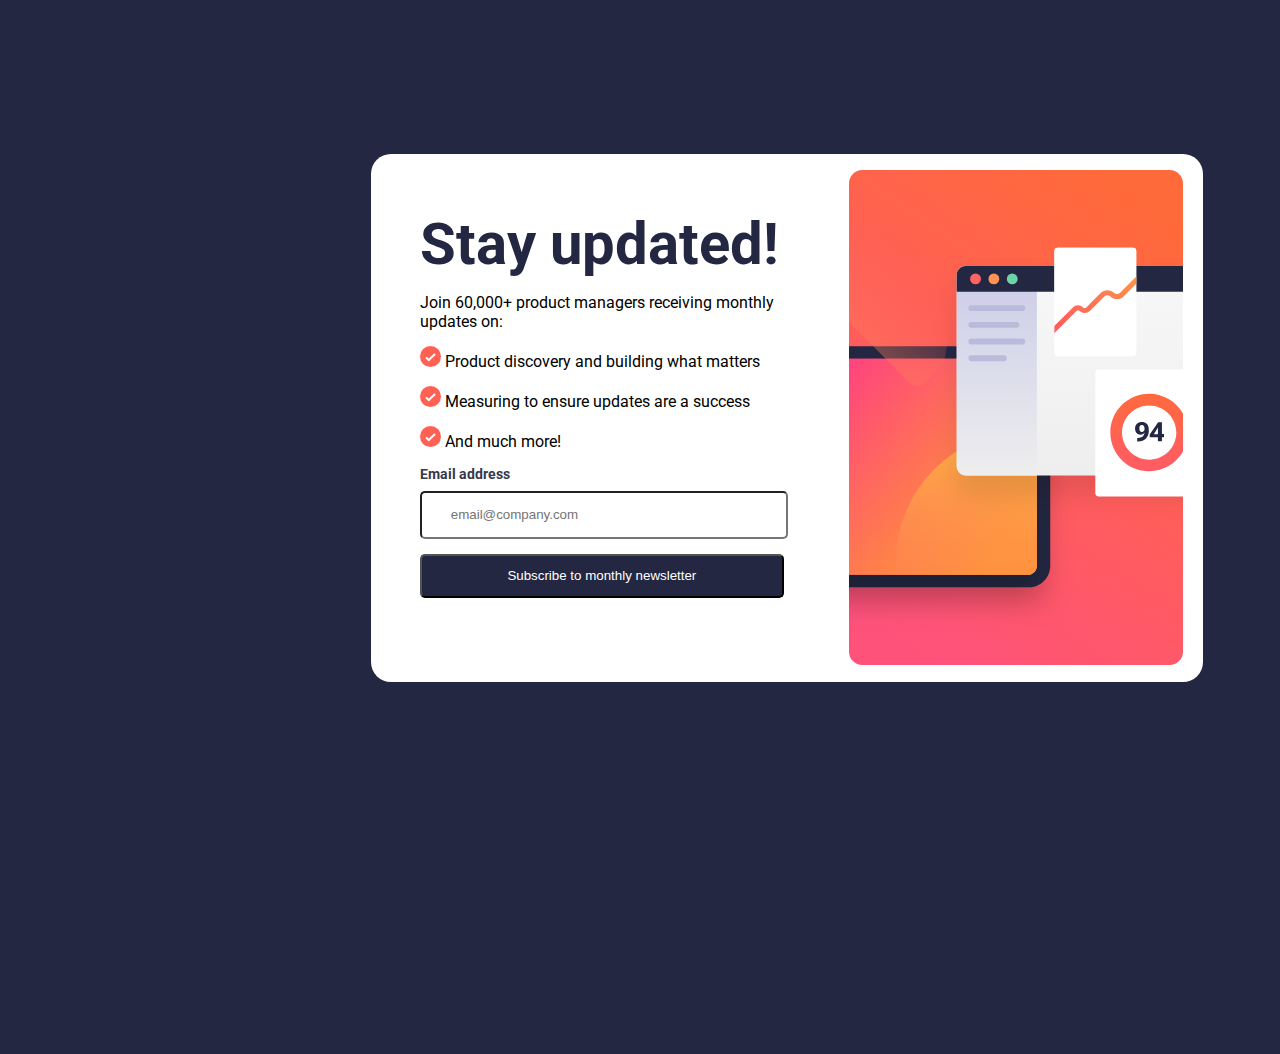
<file: newsletter-sign-up-with-success-message-main/index.html>
<!DOCTYPE html>
<html lang="en">
  <head>
    <meta charset="UTF-8" />
    <meta name="viewport" content="width=device-width, initial-scale=1.0" />
    <!-- displays site properly based on user's device -->

    <link
      rel="icon"
      type="image/png"
      sizes="32x32"
      href="./assets/images/favicon-32x32.png"
    />
    <link rel="stylesheet" href="css/style.css" />

    <title>
      Frontend Mentor | Newsletter sign-up form with success message
    </title>
  </head>
  <body>
    <!-- Sign-up form start -->

    <main class="page">
      <section class="section-main" id="section-main">
        <div class="col-a" id="col-a">
          <h2 class="section__title">Stay updated!</h2>
          <p class="section__paragraph">
            Join 60,000+ product managers receiving monthly updates on:
          </p>
          <p class="section__paragraph">
            <svg
              xmlns="http://www.w3.org/2000/svg"
              width="21"
              height="21"
              viewBox="0 0 21 21"
            >
              <g fill="none">
                <circle cx="10.5" cy="10.5" r="10.5" fill="#FF6155" />
                <path
                  stroke="#FFF"
                  stroke-width="2"
                  d="M6 11.381 8.735 14 15 8"
                />
              </g>
            </svg>
            Product discovery and building what matters
          </p>
          <p class="section__paragraph">
            <svg
              xmlns="http://www.w3.org/2000/svg"
              width="21"
              height="21"
              viewBox="0 0 21 21"
            >
              <g fill="none">
                <circle cx="10.5" cy="10.5" r="10.5" fill="#FF6155" />
                <path
                  stroke="#FFF"
                  stroke-width="2"
                  d="M6 11.381 8.735 14 15 8"
                />
              </g>
            </svg>
            Measuring to ensure updates are a success
          </p>
          <p class="section__paragraph">
            <svg
              xmlns="http://www.w3.org/2000/svg"
              width="21"
              height="21"
              viewBox="0 0 21 21"
            >
              <g fill="none">
                <circle cx="10.5" cy="10.5" r="10.5" fill="#FF6155" />
                <path
                  stroke="#FFF"
                  stroke-width="2"
                  d="M6 11.381 8.735 14 15 8"
                />
              </g>
            </svg>
            And much more!
          </p>
          <form action="" class="form" id="form" novalidate>
            <div class="form__div">
              <label for="email" class="form__label"> Email address </label>
              <input
                type="email"
                class="form__input__email"
                id="form__input__email"
                placeholder="email@company.com"
                aria-errormessage="emailErrorMessage"
                required
              />
              <p
                id="emailErrorMessage"
                aria-live="polite"
                class="form__error-msg form__error-msg_hide"
              >
                Valid email required
              </p>
            </div>

            <!--email@company.com-->
            <p>
              <input
                type="submit"
                value="Subscribe to monthly newsletter"
                class="subscribe"
                id="subscribe"
              />
            </p>
          </form>
        </div>
        <img
          src="assets/images/illustration-sign-up-desktop.svg"
          alt=""
          srcset=""
        />
      </section>

      <!-- Sign-up form end -->

      <!-- Success message start -->

      <section
        aria-live="polite"
        class="section_hide section__success"
        id="section-success"
      >
        <img
          src="./assets/images/icon-success.svg"
          alt=""
          class="section__icon"
        />
        <h2 class="section__title">Thanks for subscribing!</h2>
        <p class="section__paragraph">
          A confirmation email has been sent to
          <span id="emailValue" class="section__paragraph--highlighted"
            >ash@loremcompany.com</span
          >. Please open it and click the button inside to confirm your
          subscription.
        </p>
        <button id="clearBtn" class="btn section__btn">Dismiss message</button>
      </section>
      <!-- Success message end -->
    </main>
    <script src="js/script.js"></script>
  </body>
</html>
</file>
<file: newsletter-sign-up-with-success-message-main/css/style.css>
@import url('https://fonts.googleapis.com/css2?family=Josefin+Sans:wght@100&family=Krona+One&family=Montserrat:wght@400;600&family=Roboto:wght@400;700&display=swap');

* {
  margin: 0;
  padding: 0;
}

:root {
  --Tomato: hsl(4, 100%, 67%);
  --Dark-Slate-Grey: hsl(234, 29%, 20%);
  --Charcoal-Grey: hsl(235, 18%, 26%);
  --Grey: hsl(231, 7%, 60%);
  --White: hsl(0, 0%, 100%);
}

body {
  box-sizing: border-box;
  background-color: var(--Dark-Slate-Grey);
  height: 100vh;
}

.page {
  width: 52em;
  height: 33em;
  margin: 12% 29%;
  font-family: 'Roboto', sans-serif;
  background-color: var(--White);
  display: flex;
  justify-content: space-between;
  border-radius: 20px;
}

.section-main {
  display: flex;
  padding: 2%;
  gap: 15px;
}

.col-a {
  display: flex;
  flex-direction: column;
  gap: 15px;
  width: 446px;
  padding-left: 4%;
  padding-top: 5%;
}

.section__title {
  font-weight: 700;
  font-size: 58px;
  color: var(--Dark-Slate-Grey);
}

.section__paragraph {
  font-size: 16px;
}

.section__paragraph--highlighted {
  font-weight: 700;
  color: var(--dark-slate-grey);
}

.form {
  display: flex;
  gap: 15px;
  flex-direction: column;
  width: 88%;
}

.form__label {
  font-weight: 700;
  font-size: 0.9rem;
  color: var(--Charcoal-Grey);
}

.form__input__email {
  border-radius: 5px;
  width: 100%;
  height: 3.3em;
  text-indent: 8%;
}

.form__div {
  position: relative;
  display: flex;
  flex-direction: column;
  gap: 0.5rem;
}

.form__error-msg_hide {
  display: none;
}

.form__error-msg {
  position: absolute;
  right: 0;
  font-size: 0.9rem;
  font-weight: 700;
  color: var(--Tomato);
}

.subscribe {
  border-radius: 5px;
  width: 100%;
  height: 3.3em;
  background-color: var(--Dark-Slate-Grey);
  color: var(--White);
}

.subscribe:hover {
  cursor: pointer;
  background-color: var(--Tomato);
  transition: 1s;
}

.section__success {
  display: flex;
  flex-direction: column;
  min-height: 100vh;
  
}

.section_hide {
  display: none;
}

.section__icon {
  width: 64px;
  height: 64px;
}

.section__success {
  margin-left: 5%;
  margin-right: 5%;
  padding-top: 2rem;
  gap: 2rem;
}

.section__btn {
  border-radius: 5px;
  width: 28%;
  align-self: center;
  height: 3.3em;
  background-color: var(--Dark-Slate-Grey);
  color: var(--White);
}

.section__btn:hover {
  cursor: pointer;
  background-color: var(--Tomato);
  transition: 1s;
}
</file>
